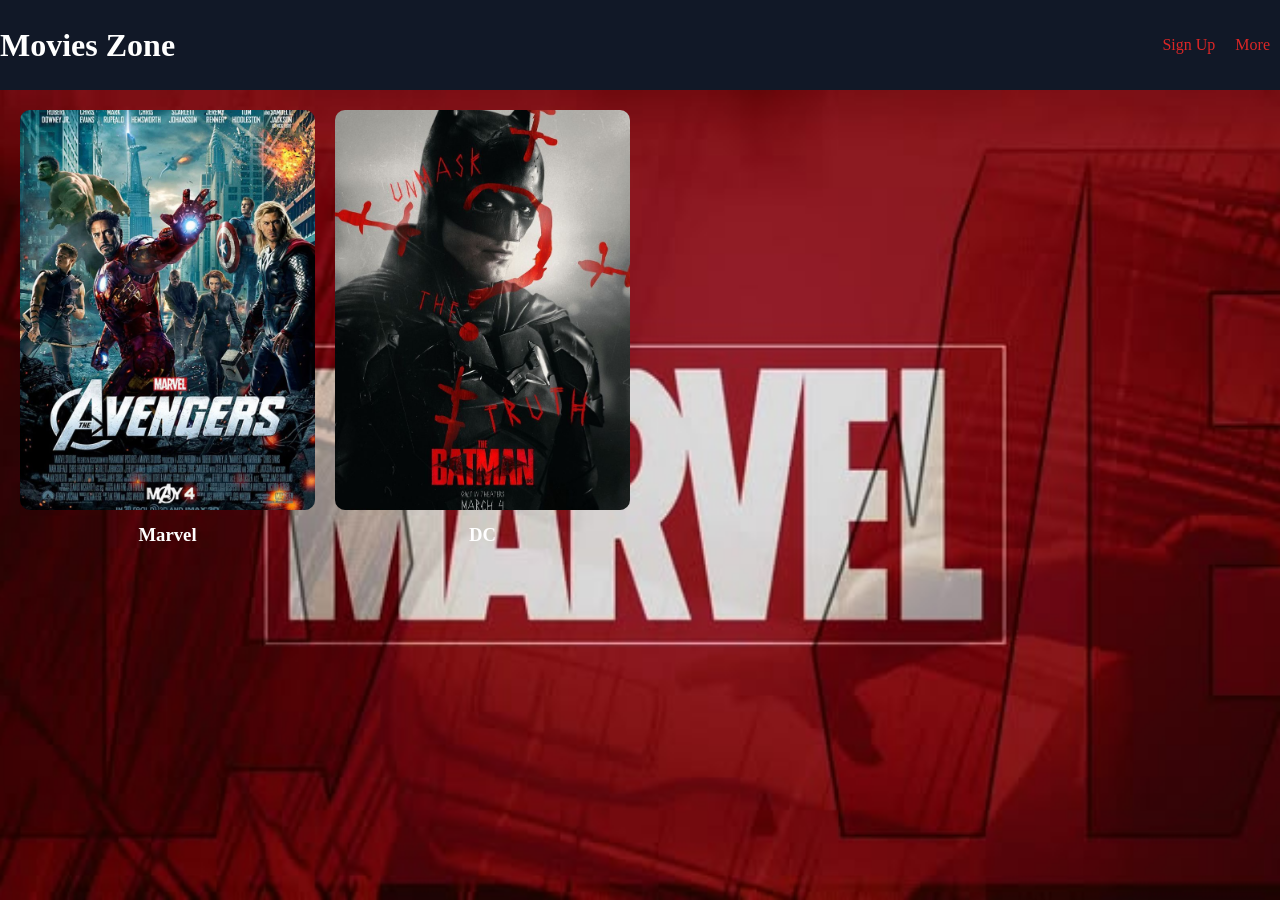
<file: index.html>
<!DOCTYPE html>
<html lang="en">
<head>
    <meta charset="UTF-8">
    <meta name="viewport" content="width=device-width, initial-scale=1.0">
    <title>Movies Zone</title>
    <link href="movieszone.css" rel="stylesheet">
</head>
<body>
    <header>
        <div class="logo">
            <h1>Movies Zone</h1>
        </div>
        <nav>
            <a href="signup.html" id="usersignup">Sign Up</a>
            <a href="">More</a>
        </nav>
    </header>
    <main>
        <section class="hero">
            <div class="movie">
                <a href="marvel.html"><img src="AVENGERS.jpg"></a>
                <h3>Marvel</h3>
            </div>
            <div class="movie">
                <img src="Batman.jpg">
                <h3>DC</h3>
            </div>
        </section>
    </main>
    <footer>

    </footer>
</body>
<script src="movieszone.js"></script>
</html>
</file>
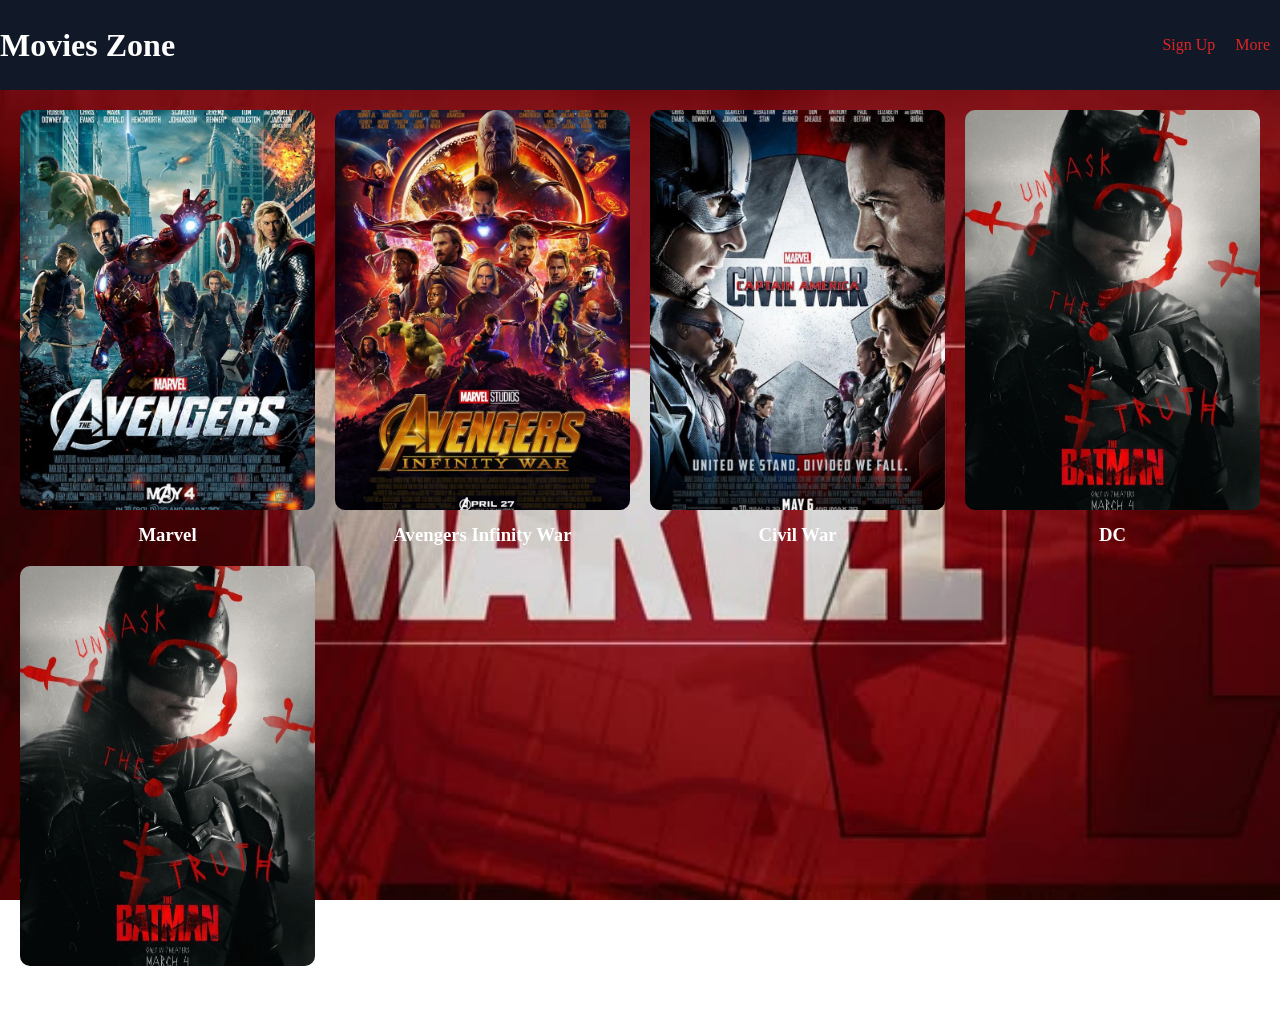
<file: marvel.html>
<!DOCTYPE html>
<html lang="en">
<head>
    <meta charset="UTF-8">
    <meta name="viewport" content="width=device-width, initial-scale=1.0">
    <title>Marvel</title>
    <link href="movieszone.css" rel="stylesheet">
</head>
<body>
    <header>
        <div class="logo">
            <h1>Movies Zone</h1>
        </div>
        <nav>
            <a href="">Sign Up</a>
            <a href="">More</a>
        </nav>
    </header>
    <main>
        <section class="hero">
            <div class="movie">
                <img src="AVENGERS.jpg">
                <h3>Marvel</h3>
            </div>
            <div class="movie">
                <img src="Avengers_ Infinity War.jpg">
                <h3>Avengers Infinity War</h3>
            </div>
            <div class="movie">
                <img src="Civil War.jpg">
                <h3>Civil War</h3>
            </div>
            <div class="movie">
                <img src="Batman.jpg">
                <h3>DC</h3>
            </div>
            <div class="movie">
                <img src="Batman.jpg">
                <h3>DC</h3>
            </div>
        </section>
    </main>
</body>
</html>
</file>
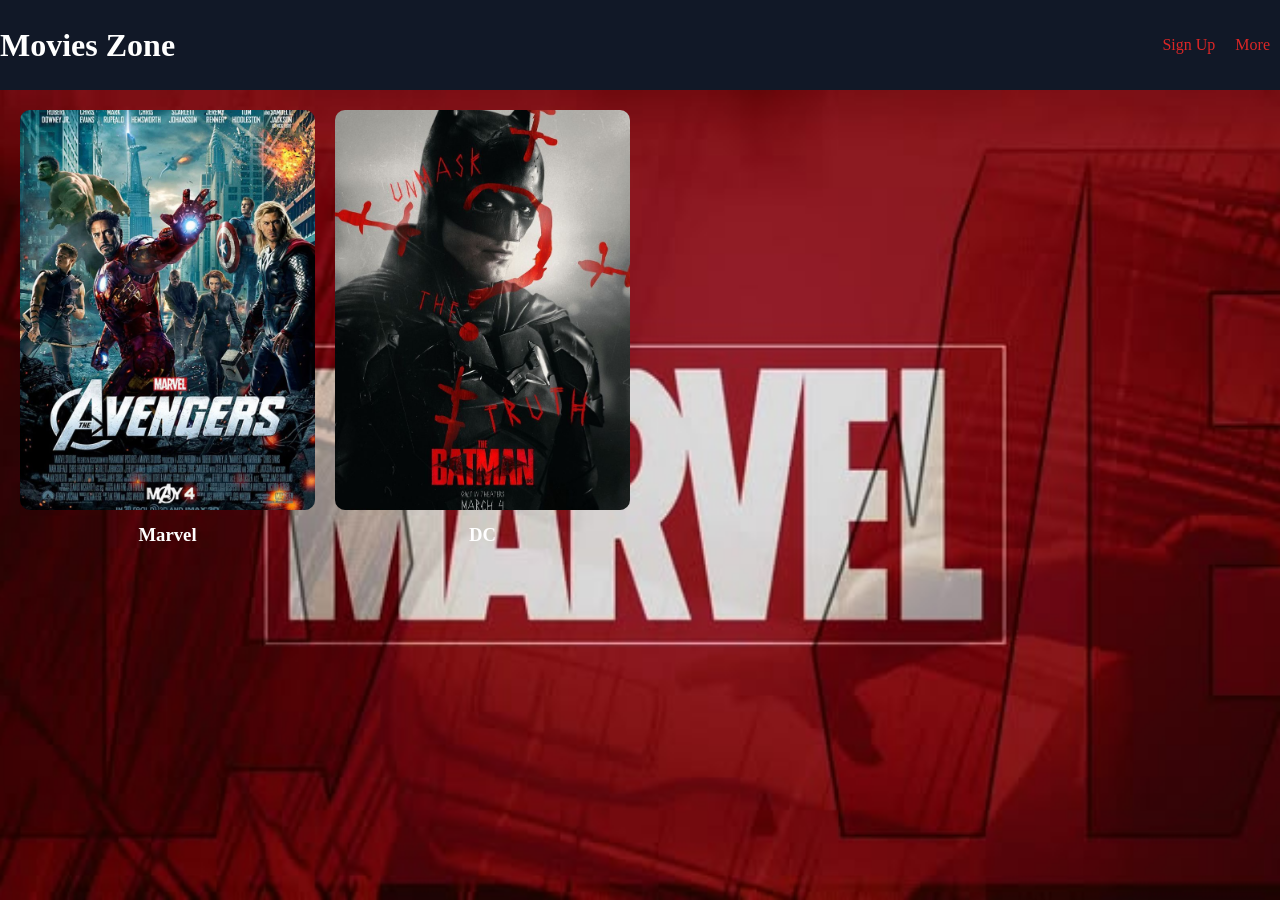
<file: movieszone.html>
<!DOCTYPE html>
<html lang="en">
<head>
    <meta charset="UTF-8">
    <meta name="viewport" content="width=device-width, initial-scale=1.0">
    <title>Movies Zone</title>
    <link href="movieszone.css" rel="stylesheet">
</head>
<body>
    <header>
        <div class="logo">
            <h1>Movies Zone</h1>
        </div>
        <nav>
            <a href="signup.html" id="usersignup">Sign Up</a>
            <a href="">More</a>
        </nav>
    </header>
    <main>
        <section class="hero">
            <div class="movie">
                <a href="marvel.html"><img src="AVENGERS.jpg"></a>
                <h3>Marvel</h3>
            </div>
            <div class="movie">
                <img src="Batman.jpg">
                <h3>DC</h3>
            </div>
        </section>
    </main>
    <footer>

    </footer>
</body>
<script src="movieszone.js"></script>
</html>
</file>
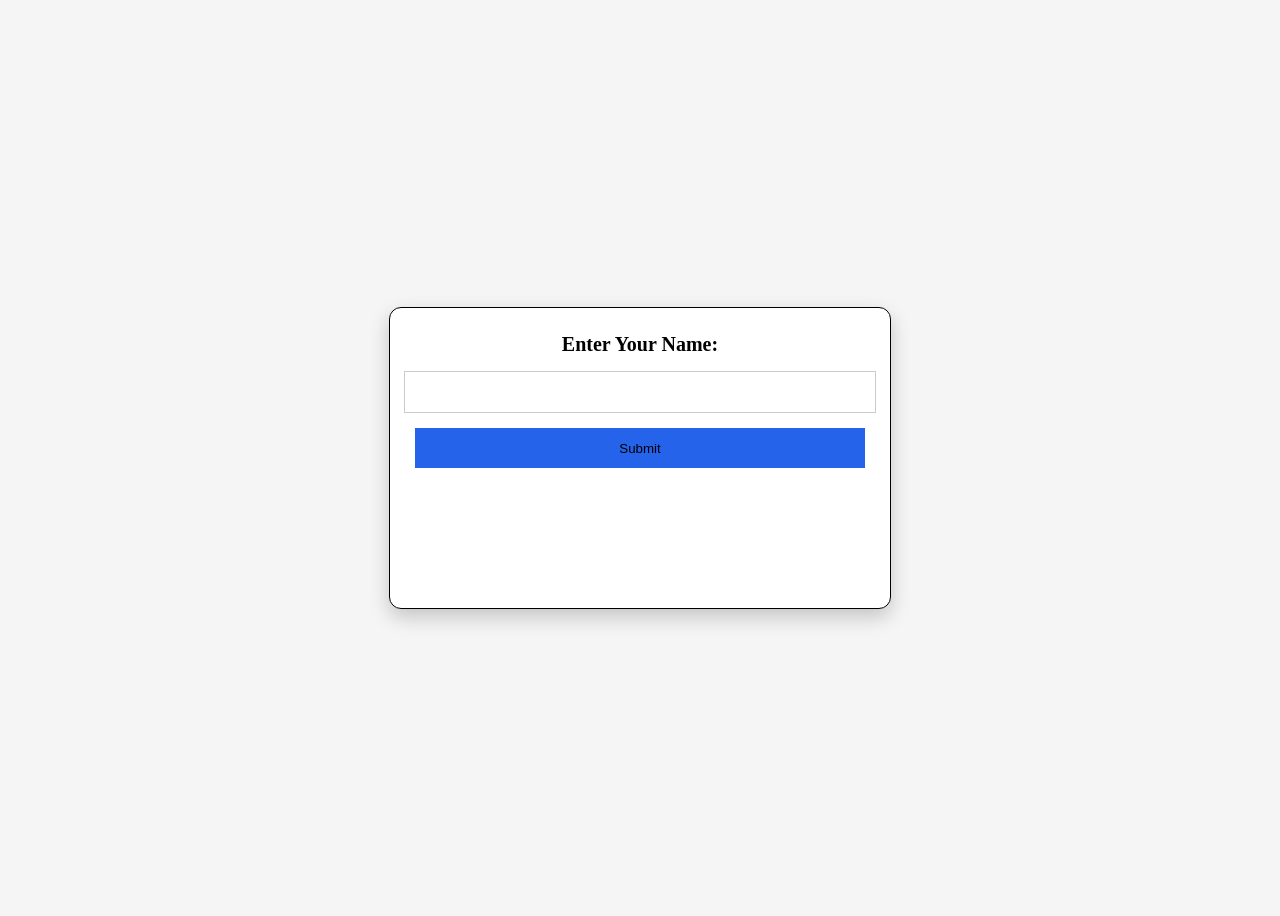
<file: signup.html>
<!DOCTYPE html>
<html lang="en">
<head>
    <meta charset="UTF-8">
    <meta name="viewport" content="width=device-width, initial-scale=1.0">
    <title>Sign Up</title>
</head>
<style>
    body{
        height:100vh;
        display: flex;
        justify-content: center;
        align-items: center;
        background-color: #f5f5f5;
    }
    .container{
        background: white;
        height:250px;
        width:450px;
        display: flex;
        flex-direction: column;
        align-items: center;
        gap:15px;
        text-align: center;
        border: 1px solid black;
        border-radius: 12px;
        box-shadow: 0 8px 20px rgba(0,0,0,0.2);
        padding:25px;
    }
    label{
        font-size: 20px;
        font-weight: bold;
    }
    #name{
        width:100%;
        height:40px;
        padding:0 10px;
        border:1px solid #ccc;
    }
    #button{
        width:100%;
        height:40px;
        border:none;
        background: #2563EB;
    }
    #button:hover{
        background: #1D4ED8;
        cursor:pointer;
    }

</style>
<body>
    <div class="container">
        <label for="name">Enter Your Name:</label>
        <input type="text" id="name">
        <button id="button">Submit</button>
    </div>
    
</body>
<script>
    const input=document.getElementById("name");
    const button=document.getElementById("button");
    button.addEventListener("click",()=>{
        const username=input.value.trim();
        if(username===''){
            alert("please enter your name");
            return;ZAZ
        }
        localStorage.setItem("username",username);
        window.location.href="movieszone.html"
    })
</script>
</html>
</file>
<file: movieszone.css>
*{
    margin: 0;
    padding: 0;
    box-sizing: border-box;
}
header{
    display: flex;
    height: 10vh;
    justify-content: space-between;
    align-items: center;
    background-color: #111827;
    color:#FFFFFF;
}
nav{
    display: flex;
    gap:20px;
    padding: 10px;
}
nav a{
    color:#DC2626;
    text-decoration: none;
}
nav a:hover{
    color:#2563EB;
}
main{
    height:90vh;
    background-image: url("Marvel1.jpg");
    background-position: center;
    background-size: cover;
    background-repeat: no-repeat;
    transition: background-image  linear;
}
.hero{
   display: grid;
   grid-template-columns:repeat(auto-fill,minmax(250px,1fr));
   overflow-x: auto;
   gap:20px;
   padding:20px;
}
.movie{
    text-align: center;
    border-radius: 10px;
    cursor: pointer;
}
.movie img{
    height:400px;
    width:100%;
    object-fit: cover;
    border-radius: 10px;
    transition: transform .3s ease;
}
.movie img:hover{
    transform: scale(1.08);
}
.movie h3{
    margin-top: 10px;
    color:white;
}
</file>
